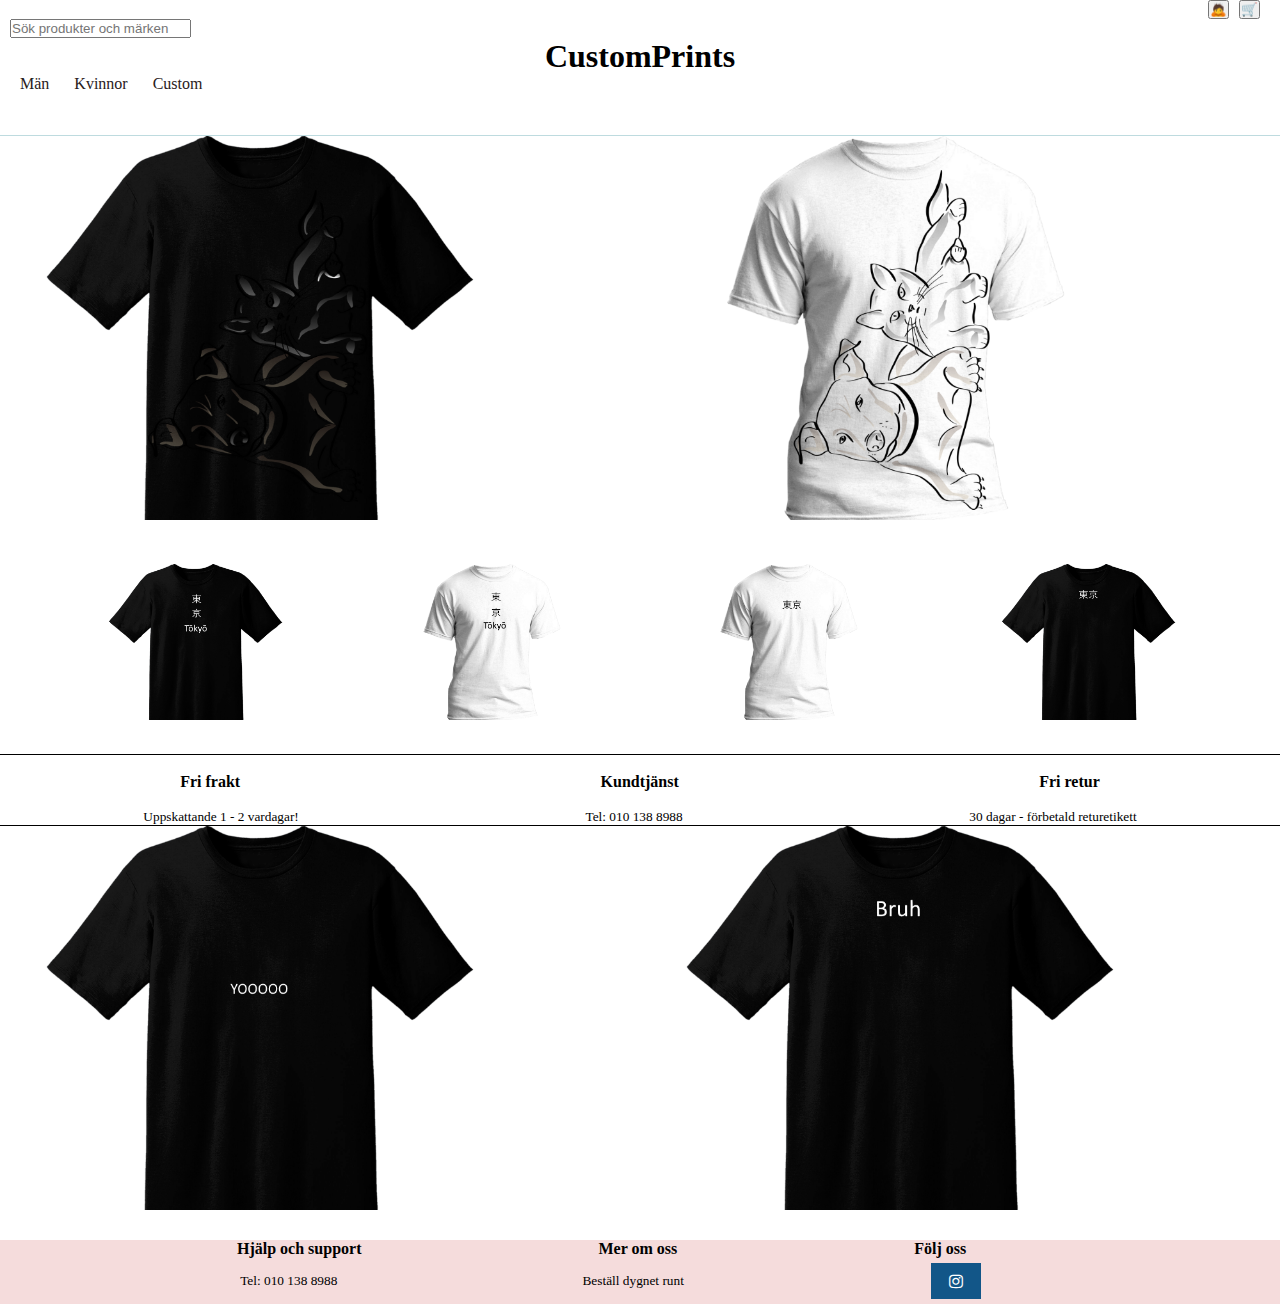
<file: index.html>
<!DOCTYPE html>
<html lang="en">
  <head>
    <meta charset="UTF-8" />
    <meta http-equiv="X-UA-Compatible" content="IE=edge" />
    <meta name="viewport" content="width=device-width, initial-scale=1.0" />
    <title>CustomPrints.se</title>
    <link rel="stylesheet" href="style.css" />
    <link
      rel="stylesheet"
      href="https://cdnjs.cloudflare.com/ajax/libs/font-awesome/4.7.0/css/font-awesome.min.css"
    />
  </head>
  <body>
    <header>
      <div class="control-panel">
        <a href="login.html">
          <button>🙇</button>
        </a>
        <a href="kundvagn.html">
          <button>🛒</button>
        </a>
      </div>
      <div class="control-panel_text">
        <input
          type="text"
          name="search_key"
          placeholder="Sök produkter och märken"
          id="header-search-field"
        />
      </div>
      <div class="rubrik">
        <h1>CustomPrints</h1>
      </div>
      <nav>
        <a href="tagsMan.html">Män</a>
        <a href="tagsWoman.html">Kvinnor</a>
        <a href="custom.html">Custom</a>
      </nav>
    </header>
    <main>
      <div class="Huvudbilder">
        <a href="kundvagn.html">
          <img
            src="bild8.png"
            alt="Svart tröja med hund-katt tryck"
            width="80%"
          />
        </a>
        <a href="kundvagn.html">
          <img
            src="bild7.png"
            alt="Vit tröja med hund-katt tryck"
            width="80%"
          />
        </a>
      </div>
      <div class="Sidobilder">
        <a href="kundvagn.html">
          <img
            src="bild4.png"
            alt="Svart tröja med tokyo tryck"
            width="70%"
          />
        </a>
        <a href="kundvagn.html">
          <img
            src="bild5.png"
            alt="Vit tröja med tokyo tryck"
            width="70%"
          />
        </a>
        <a href="kundvagn.html">
          <img
            src="bild6.png"
            alt="Vit tröja med tokyo tryck"
            width="70%"
          />
        </a>
        <a href="kundvagn.html">
          <img
            src="bild3.png"
            alt="Svart tröja med tokyo tryck"
            width="70%"
          />
        </a>
      </div>
      <div class="underRubrik">
        <h4>Fri frakt</h4>
        <h4>Kundtjänst</h4>
        <h4>Fri retur</h4>
      </div>
      <div class="underRubrikText">
        <small>Uppskattande 1 - 2 vardagar!</small>
        <small>Tel: 010 138 8988</small>
        <small>30 dagar - förbetald returetikett</small>
      </div>
      <div class="slutBilder">
        <a href="kundvagn.html">
          <img
            src="bild1.png"
            alt="Svart tröja med tycket YOOOO"
            width="80%"
          />
        </a>
        <a href="kundvagn.html">
          <img
            src="bild2.png"
            alt="Svart tröja med trycket"
            width="80%"
          />
        </a>
      </div>
    </main>
    <footer>
      <div class="textFooter">
        <h4>Hjälp och support</h4>
        <h4>Mer om oss</h4>
        <h4>Följ oss</h4>
      </div>
      <nav class="footerPics">
        <small>Tel: 010 138 8988</small>
        <small>Beställ dygnet runt</small>
        <a href="#" class="fa fa-instagram"></a>
      </nav>
    </footer>
  </body>
</html>
</file>
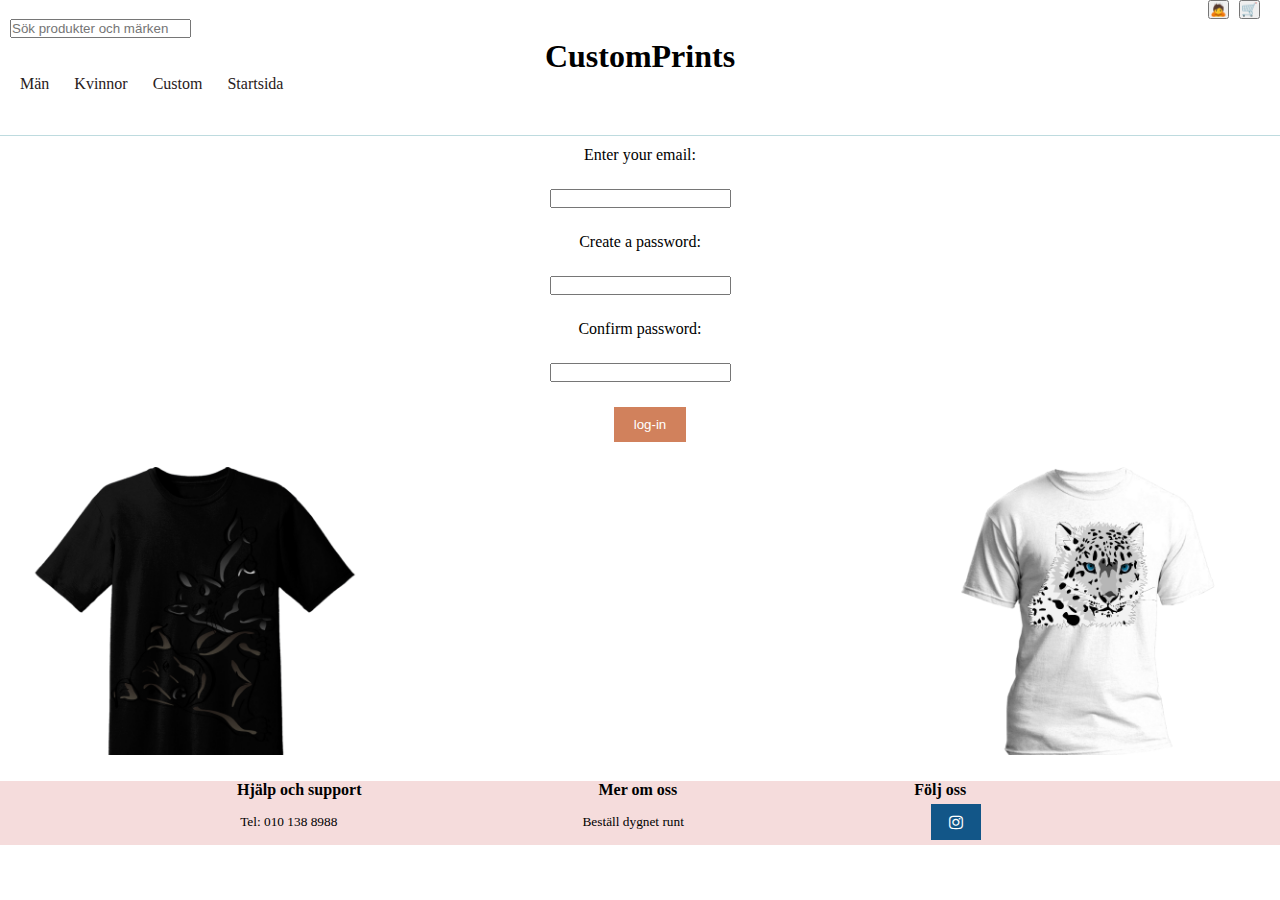
<file: CreateAccount.html>
<!DOCTYPE html>
<html lang="en">
  <head>
    <meta charset="UTF-8" />
    <meta http-equiv="X-UA-Compatible" content="IE=edge" />
    <meta name="viewport" content="width=device-width, initial-scale=1.0" />
    <title>CustomPrints</title>
    <link rel="stylesheet" href="style.css" />
    <link
      rel="stylesheet"
      href="https://cdnjs.cloudflare.com/ajax/libs/font-awesome/4.7.0/css/font-awesome.min.css"
    />
  </head>
  <body>
    <header>
      <div class="control-panel">
        <a href="login.html">
          <button>🙇</button>
        </a>
        <a href="kundvagn.html">
          <button>🛒</button>
        </a>
      </div>
      <div class="control-panel_text">
        <input
          type="text"
          name="search_key"
          placeholder="Sök produkter och märken"
          id="header-search-field"
        />
      </div>
      <div class="rubrik">
        <h1>CustomPrints</h1>
      </div>
      <nav>
        <a href="tagsMan.html">Män</a>
        <a href="tagsWoman.html">Kvinnor</a>
        <a href="custom.html">Custom</a>
        <a href="index.html">Startsida</a>
      </nav>
    </header>
    <main>
      <div class="login">
        <label for="email">Enter your email:</label>
        <input type="email" id="email" name="email" />
        <label for="Password">Create a password:</label>
        <input type="password" />
        <label for="Password">Confirm password:</label>
        <input type="password" />
        <nav>
          <a href="index.html">
            <button class="btn2" id="Button">log-in</button>
          </a>
        </nav>
        <div class="reklamBilder">
          <img src="bild8.png" alt="grå katt" width="30%" />
          <img src="bild15.png" alt="grå katt" width="30%" />
        </div>
      </div>
    </main>
    <footer>
      <div class="textFooter">
        <h4>Hjälp och support</h4>
        <h4>Mer om oss</h4>
        <h4>Följ oss</h4>
      </div>
      <nav class="footerPics">
        <small>Tel: 010 138 8988</small>
        <small>Beställ dygnet runt</small>
        <a href="#" class="fa fa-instagram"></a>
      </nav>
    </footer>
  </body>
</html>
</file>
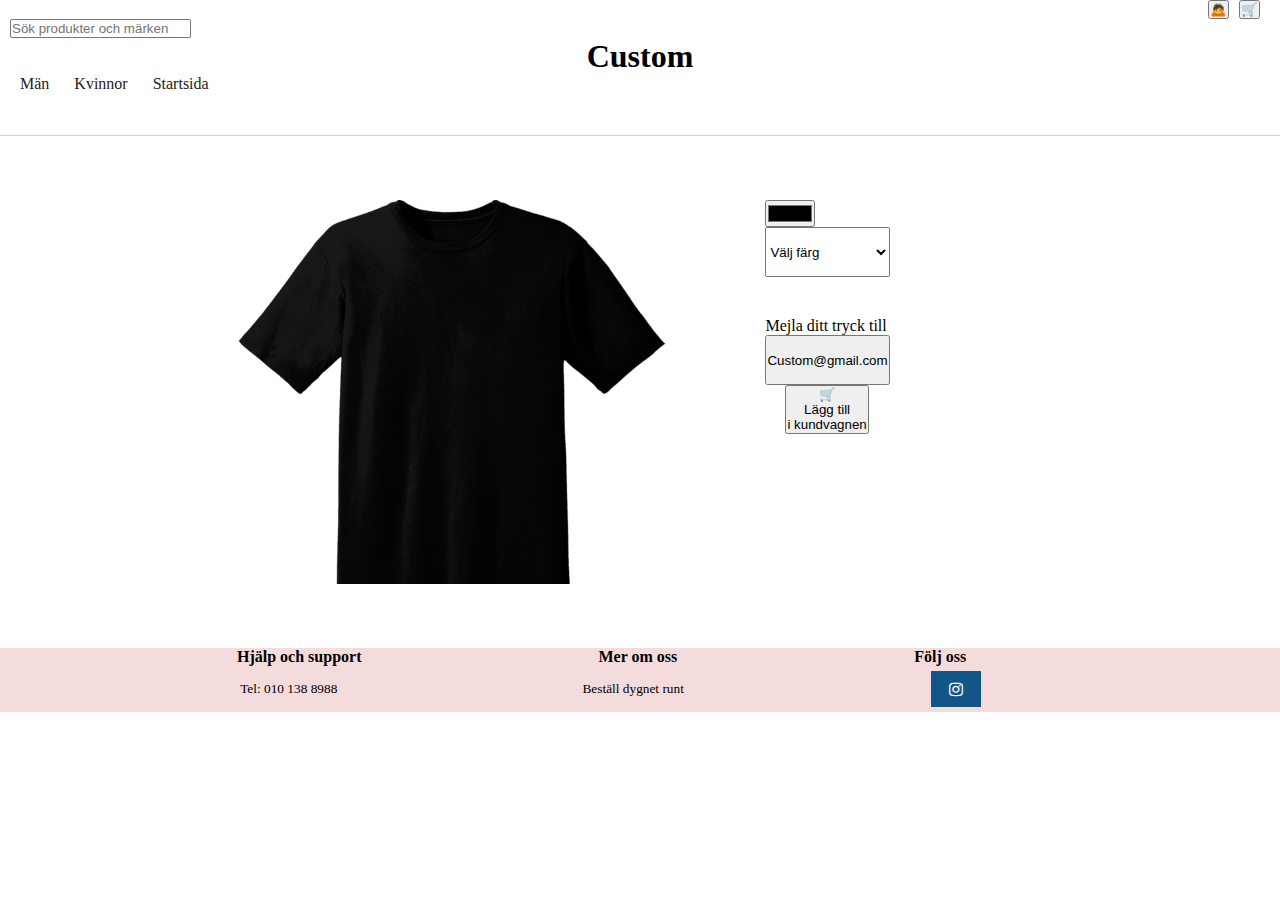
<file: custom.html>
<!DOCTYPE html>
<html lang="en">
  <head>
    <meta charset="UTF-8" />
    <meta http-equiv="X-UA-Compatible" content="IE=edge" />
    <meta name="viewport" content="width=device-width, initial-scale=1.0" />
    <title>CustomPrints</title>
    <link rel="stylesheet" href="style.css" />
    <link
      rel="stylesheet"
      href="https://cdnjs.cloudflare.com/ajax/libs/font-awesome/4.7.0/css/font-awesome.min.css"
    />
  </head>
  <body>
    <header>
      <div class="control-panel">
        <a href="login.html">
          <button>🙇</button>
        </a>
        <a href="kundvagn.html">
          <button>🛒</button>
        </a>
      </div>
      <div class="control-panel_text">
        <input
          type="text"
          name="search_key"
          placeholder="Sök produkter och märken"
          id="header-search-field"
        />
      </div>
      <div class="rubrik">
        <h1>Custom</h1>
      </div>
      <nav>
        <a href="tagsMan.html">Män</a>
        <a href="tagsWoman.html">Kvinnor</a>
        <a href="index.html">Startsida</a>
      </nav>
    </header>
    <main>
      <div class="customBild">
        <img
          src="bild21.png"
          alt="svart tröja"
          width="50%"
        />
        <div class="customBildFix">
          <input type="color" />
          <select style="height: 50px" class="Färg" name="Färg" id="Färg">
            <option value="Välj färg">Välj färg</option>
            <option value="Välj färg">Svart</option>
            <option value="Välj färg">vit</option>
          </select>
          <p class="mejlTryck">Mejla ditt tryck till</p>
          <button style="height: 50px">Custom@gmail.com</button>
          <nav class="addToCart">
            <button>
              🛒 <br />
              Lägg till <br />
              i kundvagnen
            </button>
          </nav>
        </div>
      </div>
    </main>
    <footer>
      <div class="textFooter">
        <h4>Hjälp och support</h4>
        <h4>Mer om oss</h4>
        <h4>Följ oss</h4>
      </div>
      <nav class="footerPics">
        <small>Tel: 010 138 8988</small>
        <small>Beställ dygnet runt</small>
        <a href="#" class="fa fa-instagram"></a>
      </nav>
    </footer>
  </body>
</html>
</file>
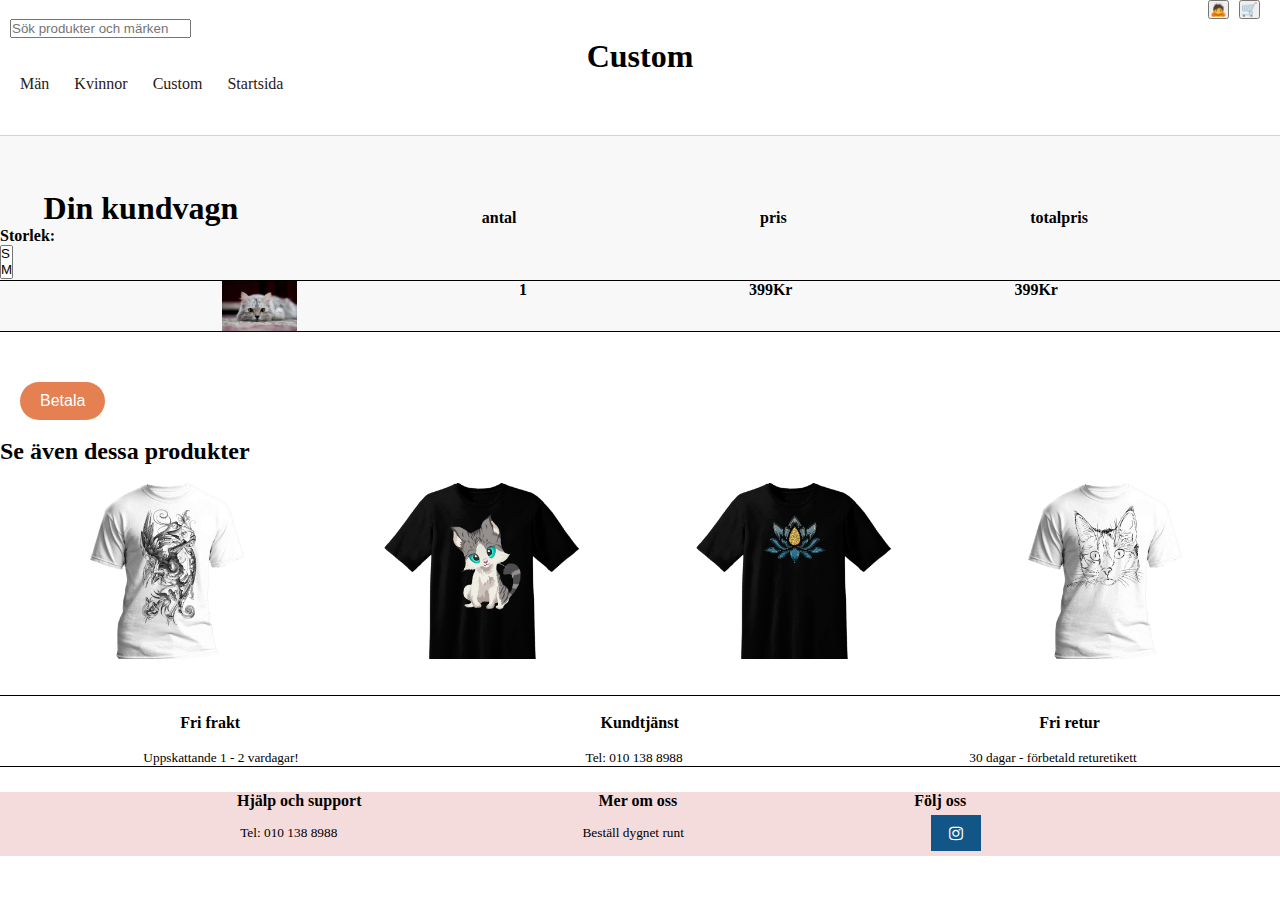
<file: kundvagn.html>
<!DOCTYPE html>
<html lang="en">
  <head>
    <meta charset="UTF-8" />
    <meta http-equiv="X-UA-Compatible" content="IE=edge" />
    <meta name="viewport" content="width=device-width, initial-scale=1.0" />
    <title>CustomPrints</title>
    <link rel="stylesheet" href="style.css" />
    <link
      rel="stylesheet"
      href="https://cdnjs.cloudflare.com/ajax/libs/font-awesome/4.7.0/css/font-awesome.min.css"
    />
  </head>
  <body>
    <header>
      <div class="control-panel">
        <a href="login.html">
          <button>🙇</button>
        </a>
        <a href="kundvagn.html">
          <button>🛒</button>
        </a>
      </div>
      <div class="control-panel_text">
        <input
          type="text"
          name="search_key"
          placeholder="Sök produkter och märken"
          id="header-search-field"
        />
      </div>
      <div class="rubrik">
        <h1>Custom</h1>
      </div>
      <nav>
        <a href="tagsMan.html">Män</a>
        <a href="tagsWoman.html">Kvinnor</a>
        <a href="custom.html">Custom</a>
        <a href="index.html">Startsida</a>
      </nav>
    </header>
    <main>
      <div class="kundvagnFärg">
        <div class="kundvagnRubriker">
          <h1 class="rubrikKundvagn">Din kundvagn</h1>
          <b>antal</b>
          <b>pris</b>
          <b>totalpris</b>
        </div>
        <b>Storlek: </b> <br>
        <select name="Size" multiple size="2">
          <option value="S">S</option>
          <option value="M">M</option>
          <option value="L">L</option>
          
        </select>
        <div class="kundvagnDesign">
          <tr>
            <td>
              <img
                src="mjau-kattlada-rumsren.jpg"
                alt="Grå katt"
                width="75px"
              />
            </td>
            <td>
              <b>1</b>
            </td>
            <td>
              <b>399Kr</b>
            </td>
            <td>
              <b>399Kr</b>
            </td>
          </tr>
        </div>
      </div>
      <button class="btn" id="Button">Betala</button>
      <br />
      <h2>Se även dessa produkter</h2>
      <br />
      <div class="allaRekommenderadeProdukter">
        <nav>
          <img src="bild10.png" alt="grå katt" width="80%" />
        </nav>
        <nav>
          <img src="bild18.png" alt="grå katt" width="80%" />
        </nav>
        <nav>
          <img src="bild11.png" alt="grå katt" width="80%" />
        </nav>
        <nav>
          <img src="bild19.png" alt="grå katt" width="80%" />
        </nav>
      </div>
      <br />
      <br />
      <div class="underRubrik">
        <h4>Fri frakt</h4>
        <h4>Kundtjänst</h4>
        <h4>Fri retur</h4>
      </div>
      <div class="underRubrikText">
        <small>Uppskattande 1 - 2 vardagar!</small>
        <small>Tel: 010 138 8988</small>
        <small>30 dagar - förbetald returetikett</small>
      </div>
    </main>
    <footer>
      <div class="textFooter">
        <h4>Hjälp och support</h4>
        <h4>Mer om oss</h4>
        <h4>Följ oss</h4>
      </div>
      <nav class="footerPics">
        <small>Tel: 010 138 8988</small>
        <small>Beställ dygnet runt</small>
        <a href="#" class="fa fa-instagram"></a>
      </nav>
    </footer>
  </body>
</html>
</file>
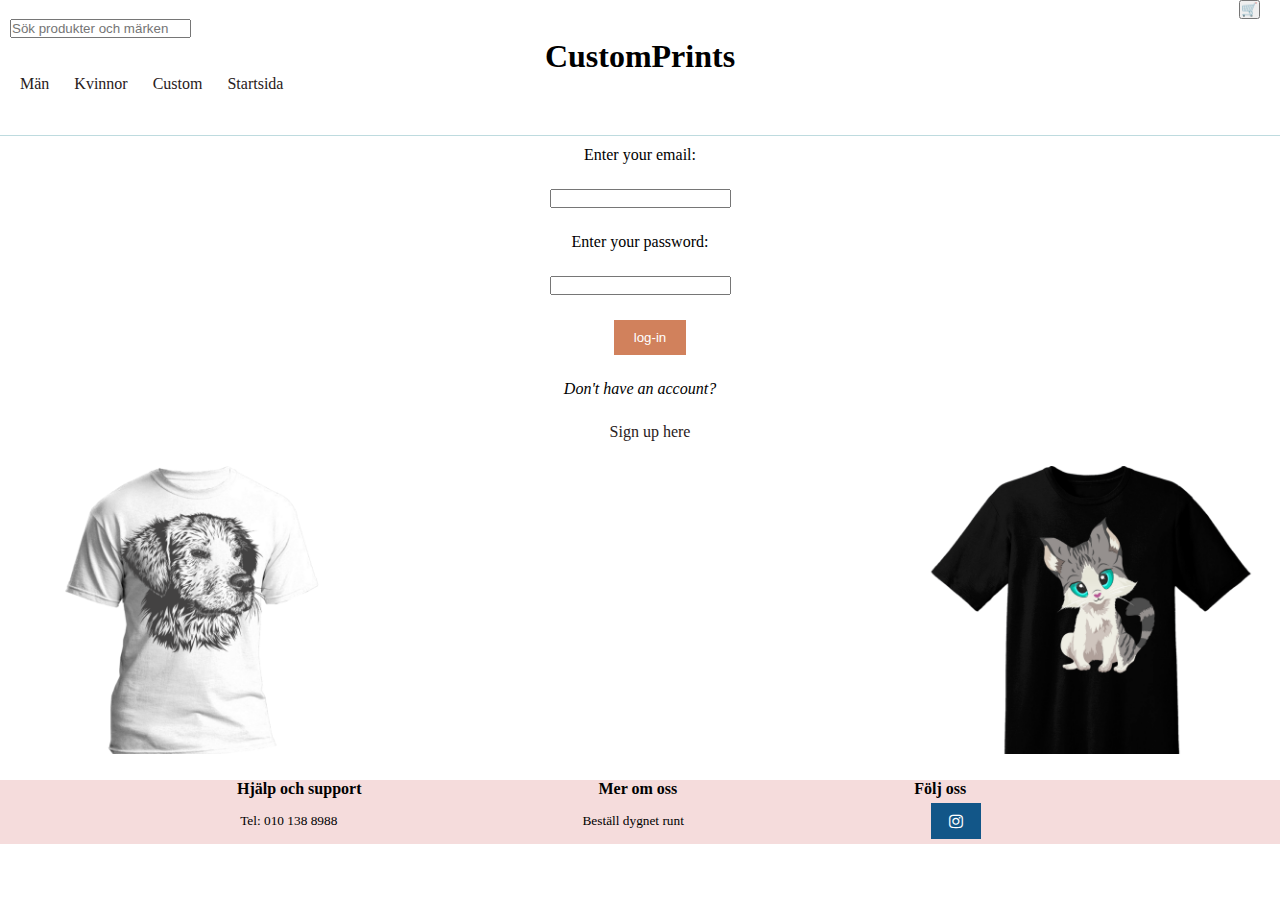
<file: login.html>
<!DOCTYPE html>
<html lang="en">
  <head>
    <meta charset="UTF-8" />
    <meta http-equiv="X-UA-Compatible" content="IE=edge" />
    <meta name="viewport" content="width=device-width, initial-scale=1.0" />
    <title>CustomPrints</title>
    <link rel="stylesheet" href="style.css" />
    <link
      rel="stylesheet"
      href="https://cdnjs.cloudflare.com/ajax/libs/font-awesome/4.7.0/css/font-awesome.min.css"
    />
  </head>
  <body>
    <header>
      <div class="control-panel">
        <a href="kundvagn.html">
          <button>🛒</button>
        </a>
      </div>
      <div class="control-panel_text">
        <input
          type="text"
          name="search_key"
          placeholder="Sök produkter och märken"
          id="header-search-field"
        />
      </div>
      <div class="rubrik">
        <h1>CustomPrints</h1>
      </div>
      <nav>
        <a href="tagsMan.html">Män</a>
        <a href="tagsWoman.html">Kvinnor</a>
        <a href="custom.html">Custom</a>
        <a href="index.html">Startsida</a>
      </nav>
    </header>
    <main>
      <div class="login">
        <label for="email">Enter your email:</label>
        <input type="email" id="email" name="email" />
        <label for="Password">Enter your password:</label>
        <input type="password" />
        <nav>
          <a href="index.html">
            <button class="btn2" id="Button">log-in</button>
          </a>
        </nav>
        <i>Don't have an account?</i>
        <nav>
          <a href="CreateAccount.html">Sign up here</a>
        </nav>
        <div class="reklamBilder">
          <img src="bild14.png" alt="grå katt" width="30%" />
          <img src="bild18.png" alt="grå katt" width="30%" />
        </div>
      </div>
    </main>
    <footer>
      <div class="textFooter">
        <h4>Hjälp och support</h4>
        <h4>Mer om oss</h4>
        <h4>Följ oss</h4>
      </div>
      <nav class="footerPics">
        <small>Tel: 010 138 8988</small>
        <small>Beställ dygnet runt</small>
        <a href="#" class="fa fa-instagram"></a>
      </nav>
    </footer>
  </body>
</html>
</file>
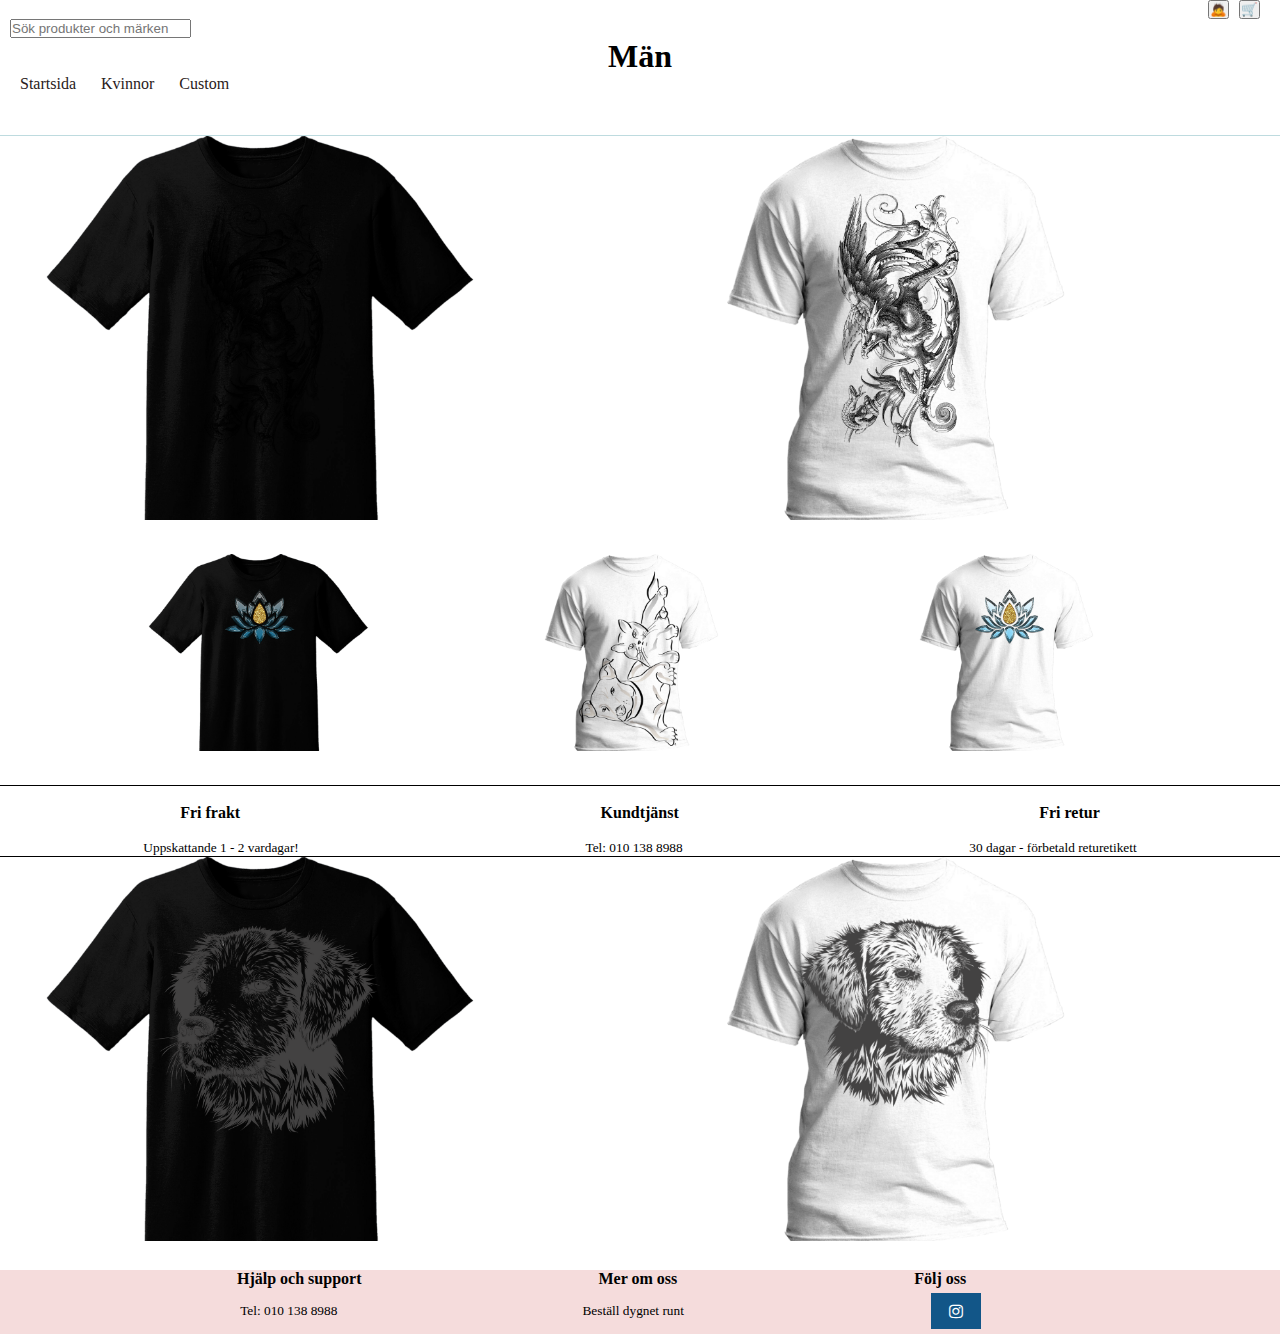
<file: tagsMan.html>
<!DOCTYPE html>
<html lang="en">
  <head>
    <meta charset="UTF-8" />
    <meta http-equiv="X-UA-Compatible" content="IE=edge" />
    <meta name="viewport" content="width=device-width, initial-scale=1.0" />
    <title>CustomPrints</title>
    <link rel="stylesheet" href="style.css" />
    <link
      rel="stylesheet"
      href="https://cdnjs.cloudflare.com/ajax/libs/font-awesome/4.7.0/css/font-awesome.min.css"
    />
  </head>
  <body>
    <header>
      <div class="control-panel">
        <a href="login.html">
          <button>🙇</button>
        </a>
        <a href="kundvagn.html">
          <button>🛒</button>
        </a>
      </div>
      <div class="control-panel_text">
        <input
          type="text"
          name="search_key"
          placeholder="Sök produkter och märken"
          id="header-search-field"
        />
      </div>
      <div class="rubrik">
        <h1>Män</h1>
      </div>
      <nav>
        <a href="index.html">Startsida</a>
        <a href="tagsWoman.html">Kvinnor</a>
        <a href="custom.html">Custom</a>
      </nav>
    </header>
    <main>
      <div class="Huvudbilder">
        <a href="kundvagn.html">
          <img
            src="bild9.png"
            alt="lejontryck svart tröja"
            width="80%"
          />
        </a>
        <a href="kundvagn.html">
          <img
            src="bild10.png"
            alt="lejontryck vit tröja"
            width="80%"
          />
        </a>
      </div>
      <div class="tagsMittenBilder">
        <a href="kundvagn.html">
          <img
            src="bild11.png"
            alt="kristall tryck tröja svart"
            width="70%"
          />
        </a>
        <a href="kundvagn.html">
          <img
            src="bild7.png"
            alt="katt hund tryck vit tröja"
            width="70%"
          />
        </a>
        <a href="kundvagn.html">
          <img
            src="bild12.png"
            alt="kristall tryck tröja vit"
            width="70%"
          />
        </a>
      </div>
      <div class="underRubrik">
        <h4>Fri frakt</h4>
        <h4>Kundtjänst</h4>
        <h4>Fri retur</h4>
      </div>
      <div class="underRubrikText">
        <small>Uppskattande 1 - 2 vardagar!</small>
        <small>Tel: 010 138 8988</small>
        <small>30 dagar - förbetald returetikett</small>
      </div>
      <div class="Huvudbilder">
        <a href="kundvagn.html">
          <img
            src="bild13.png"
            alt="svart tröja med hundtryck"
            width="80%"
          />
        </a>
        <a href="kundvagn.html">
          <img
            src="bild14.png"
            alt="vit tröja med hundtryck"
            width="80%"
          />
        </a>
      </div>
    </main>
    <footer>
      <div class="textFooter">
        <h4>Hjälp och support</h4>
        <h4>Mer om oss</h4>
        <h4>Följ oss</h4>
      </div>
      <nav class="footerPics">
        <small>Tel: 010 138 8988</small>
        <small>Beställ dygnet runt</small>
        <a href="#" class="fa fa-instagram"></a>
      </nav>
    </footer>
  </body>
</html>
</file>
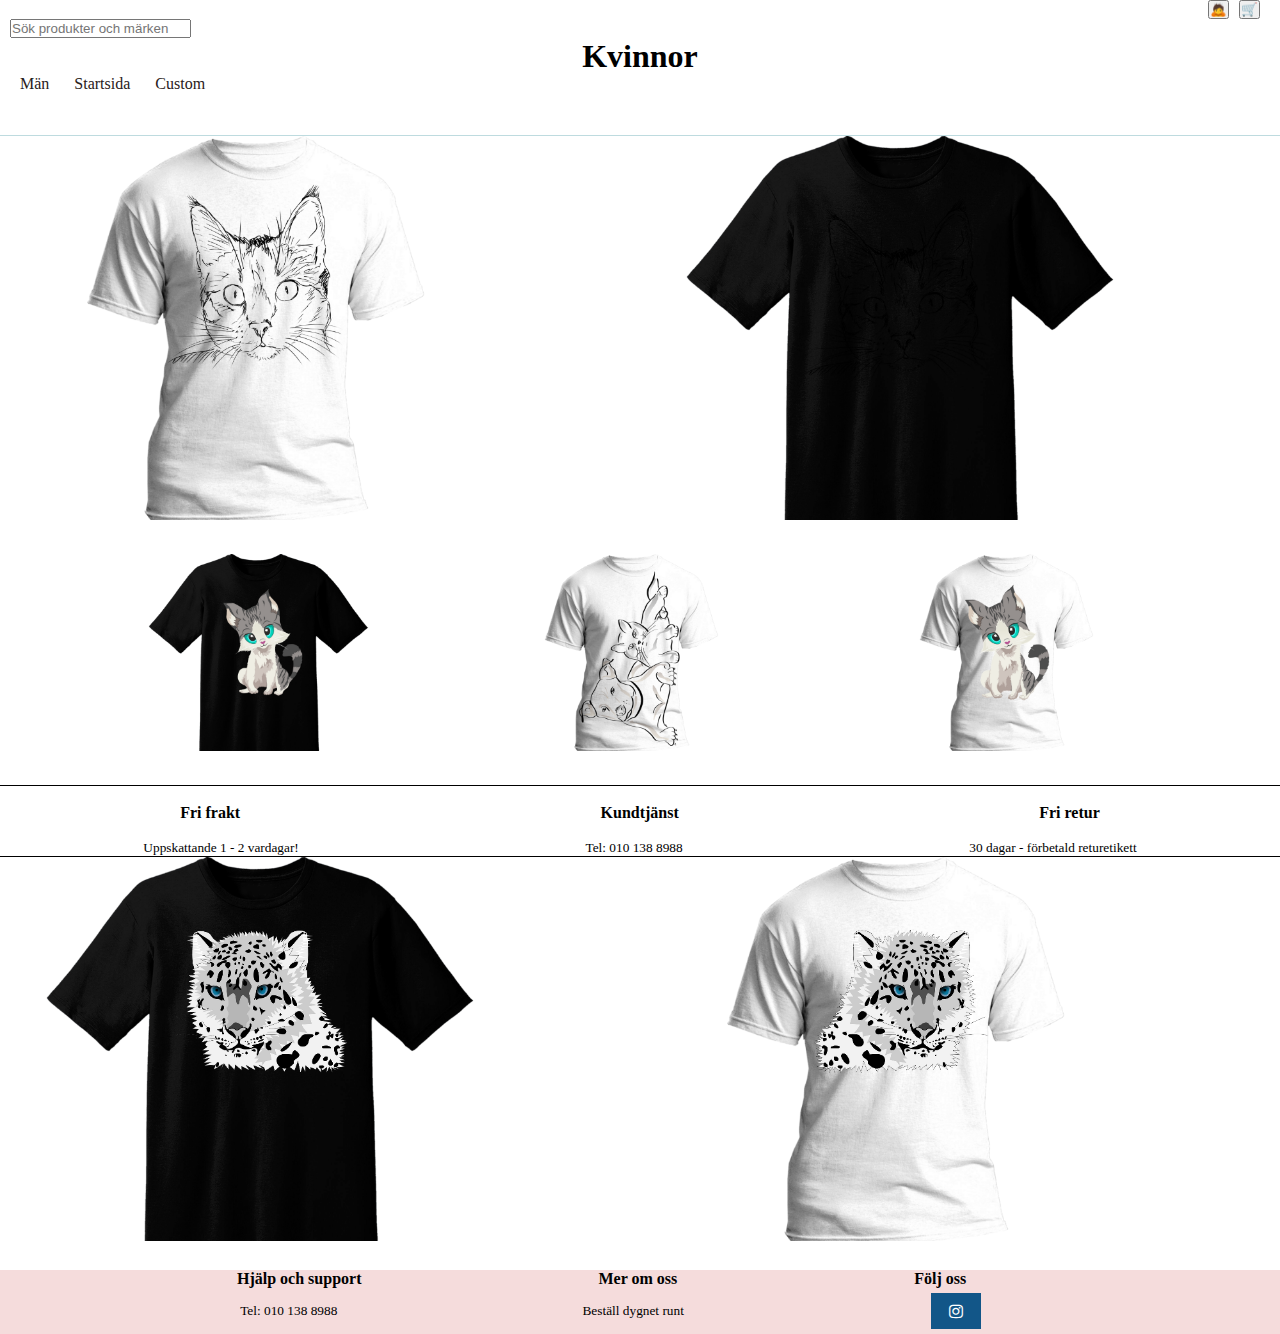
<file: tagsWoman.html>
<!DOCTYPE html>
<html lang="en">
  <head>
    <meta charset="UTF-8" />
    <meta http-equiv="X-UA-Compatible" content="IE=edge" />
    <meta name="viewport" content="width=device-width, initial-scale=1.0" />
    <title>CustomPrints</title>
    <link rel="stylesheet" href="style.css" />
    <link
      rel="stylesheet"
      href="https://cdnjs.cloudflare.com/ajax/libs/font-awesome/4.7.0/css/font-awesome.min.css"
    />
  </head>
  <body>
    <header>
      <div class="control-panel">
        <a href="login.html">
          <button>🙇</button>
        </a>
        <a href="kundvagn.html">
          <button>🛒</button>
        </a>
      </div>
      <div class="control-panel_text">
        <input
          type="text"
          name="search_key"
          placeholder="Sök produkter och märken"
          id="header-search-field"
        />
      </div>
      <div class="rubrik">
        <h1>Kvinnor</h1>
      </div>
      <nav>
        <a href="tagsMan.html">Män</a>
        <a href="index.html">Startsida</a>
        <a href="custom.html">Custom</a>
      </nav>
    </header>
    <main>
      <div class="Huvudbilder">
        <a href="kundvagn.html">
          <img
            src="bild19.png"
            alt="vit tröja med katt"
            width="80%"
          />
        </a>
        <a href="kundvagn.html">
          <img
            src="bild20.png"
            alt="vit tröja med katt"
            width="80%"
          />
        </a>
      </div>
      <div class="tagsMittenBilder">
        <a href="kundvagn.html">
          <img
            src="bild18.png"
            alt="svart tröja med katt"
            width="70%"
          />
        </a>
        <a href="kundvagn.html">
          <img
            src="bild7.png"
            alt="vit tröja med hund och katt"
            width="70%"
          />
        </a>
        <a href="kundvagn.html">
          <img
            src="bild17.png"
            alt="vit tröja med katt"
            width="70%"
          />
        </a>
      </div>
      <div class="underRubrik">
        <h4>Fri frakt</h4>
        <h4>Kundtjänst</h4>
        <h4>Fri retur</h4>
      </div>
      <div class="underRubrikText">
        <small>Uppskattande 1 - 2 vardagar!</small>
        <small>Tel: 010 138 8988</small>
        <small>30 dagar - förbetald returetikett</small>
      </div>
      <div class="Huvudbilder">
        <a href="kundvagn.html">
          <img
            src="bild16.png"
            alt="svart tröja med katt"
            width="80%"
          />
        </a>
        <a href="kundvagn.html">
          <img
            src="bild15.png"
            alt="vit tröja med katt"
            width="80%"
          />
        </a>
      </div>
    </main>
    <footer>
      <div class="textFooter">
        <h4>Hjälp och support</h4>
        <h4>Mer om oss</h4>
        <h4>Följ oss</h4>
      </div>
      <nav class="footerPics">
        <small>Tel: 010 138 8988</small>
        <small>Beställ dygnet runt</small>
        <a href="#" class="fa fa-instagram"></a>
      </nav>
    </footer>
  </body>
</html>
</file>
<file: style.css>
* {
  margin: 0px;
  padding: 0px;
}

header {
  border-bottom: 1px solid rgb(190, 219, 223);
  min-height: 15vh;
}
.rubrik {
  display: flex;
  justify-content: center;
}
.control-panel {
  gap: 15px;
  display: flex;
  justify-content: end;
  margin-right: 20px;
  gap: 10px;
}
.control-panel_text {
  margin-left: 10px;
}
nav {
  display: flex;
  gap: 25px;
  margin-left: 20px;
  align-items: center;
}
nav a {
  color: rgb(41, 32, 32);
  text-decoration: none;
}
nav a:hover {
  color: blanchedalmond;
}

.Huvudbilder {
  display: flex;
  justify-content: space-around;
}
.Sidobilder {
  display: flex;
  margin-top: 40px;
  margin-bottom: 30px;
  margin-left: 90px;
}
.underRubrik {
  display: flex;
  justify-content: space-around;
  align-items: center;
  flex-direction: row;
  border-top: 1px solid;
  min-height: 6vh;
}
.underRubrikText {
  display: flex;
  justify-content: space-around;
  align-items: center;
  flex-direction: row;
  border-bottom: 1px solid;
}
.slutBilder {
  display: flex;
  justify-content: space-around;
}
footer {
  margin-top: 2%;
  background-color: rgb(245, 220, 220);
}
.textFooter {
  display: flex;
  justify-content: space-evenly;
  margin-right: 6%;
}
.footerPics {
  display: flex;
  justify-content: space-evenly;
  margin-right: 6%;
}
.fa {
  padding: 10px;
  font-size: 30px;
  width: 30px;
  text-align: center;
  text-decoration: none;
  margin: 5px 2px;
}

.fa:hover {
  opacity: 0.7;
}
.fa-instagram {
  background: #125688;
  color: white;
}
.tagsMittenBilder {
  display: flex;
  justify-content: space-evenly;
  margin: 30px;
  margin-left: 125px;
}
.customBild {
  margin: 5%;
  margin-left: 15%;
  display: flex;
}
.customBildFix {
  display: flex;
  flex-direction: column;
  margin-left: 6%;
}
.mejlTryck {
  margin-top: 40px;
}
.kundvagnFärg {
  background-color: rgb(248, 248, 248);
}
.rubrikKundvagn {
  padding-top: 5%;
  padding-left: 4%;
}
.kundvagnDesign {
  display: flex;
  justify-content: space-evenly;
  border-top: 1px solid;
  border-bottom: 1px solid;
}
.kundvagnRubriker {
  display: flex;
  justify-content: space-between;
  align-items: flex-end;
  margin-right: 15%;
}
.btn {
  outline: none;
  display: block;
  border: 0;
  font-size: 16px;
  font-weight: 500;
  padding: 10px 20px;
  border-radius: 30px;
  background: rgb(228, 128, 82);
  color: #ffffff;
  cursor: pointer;
  transition: all 0.3s linear;
  font-family: "Montserrat", sans-serif;
  margin-top: 50px;
  margin-left: 20px;
}
.btn:hover,
.btn-focus {
  background-color: rgb(156, 121, 105);
}
.btn-active {
  background: #ffffff;
}
.btn-outline {
  outline: none;
  display: block;
  border: solid 1px rgb(255, 255, 255);
  font-size: 16px;
  font-weight: 500;
  line-height: 1;
  padding: 10px 20px;
  border-radius: 30px;
  background: #ffffff;
  color: rgb(228, 128, 82);
  cursor: pointer;
  transition: all 0.3s linear;
  font-family: "Montserrat", sans-serif;
}
.allaRekommenderadeProdukter {
  display: flex;
  margin-left: 30px;
}
.login {
  display: flex;
  flex-direction: column;
  align-items: center;
  justify-content: center;
  gap: 25px;
  margin-top: 10px;
}
.reklamBilder {
  display: flex;
  flex-wrap: wrap;
  justify-content: space-between;
}
.btn2 {
  outline: none;
  display: block;
  border: 0;
  font-weight: 500;
  padding: 10px 20px;
  background: rgb(209, 129, 92);
  color: #ffffff;
  cursor: pointer;
  transition: all 0.3s linear;
  font-family: "Montserrat", sans-serif;
}
.btn2:hover {
  color: blanchedalmond;
}
</file>
